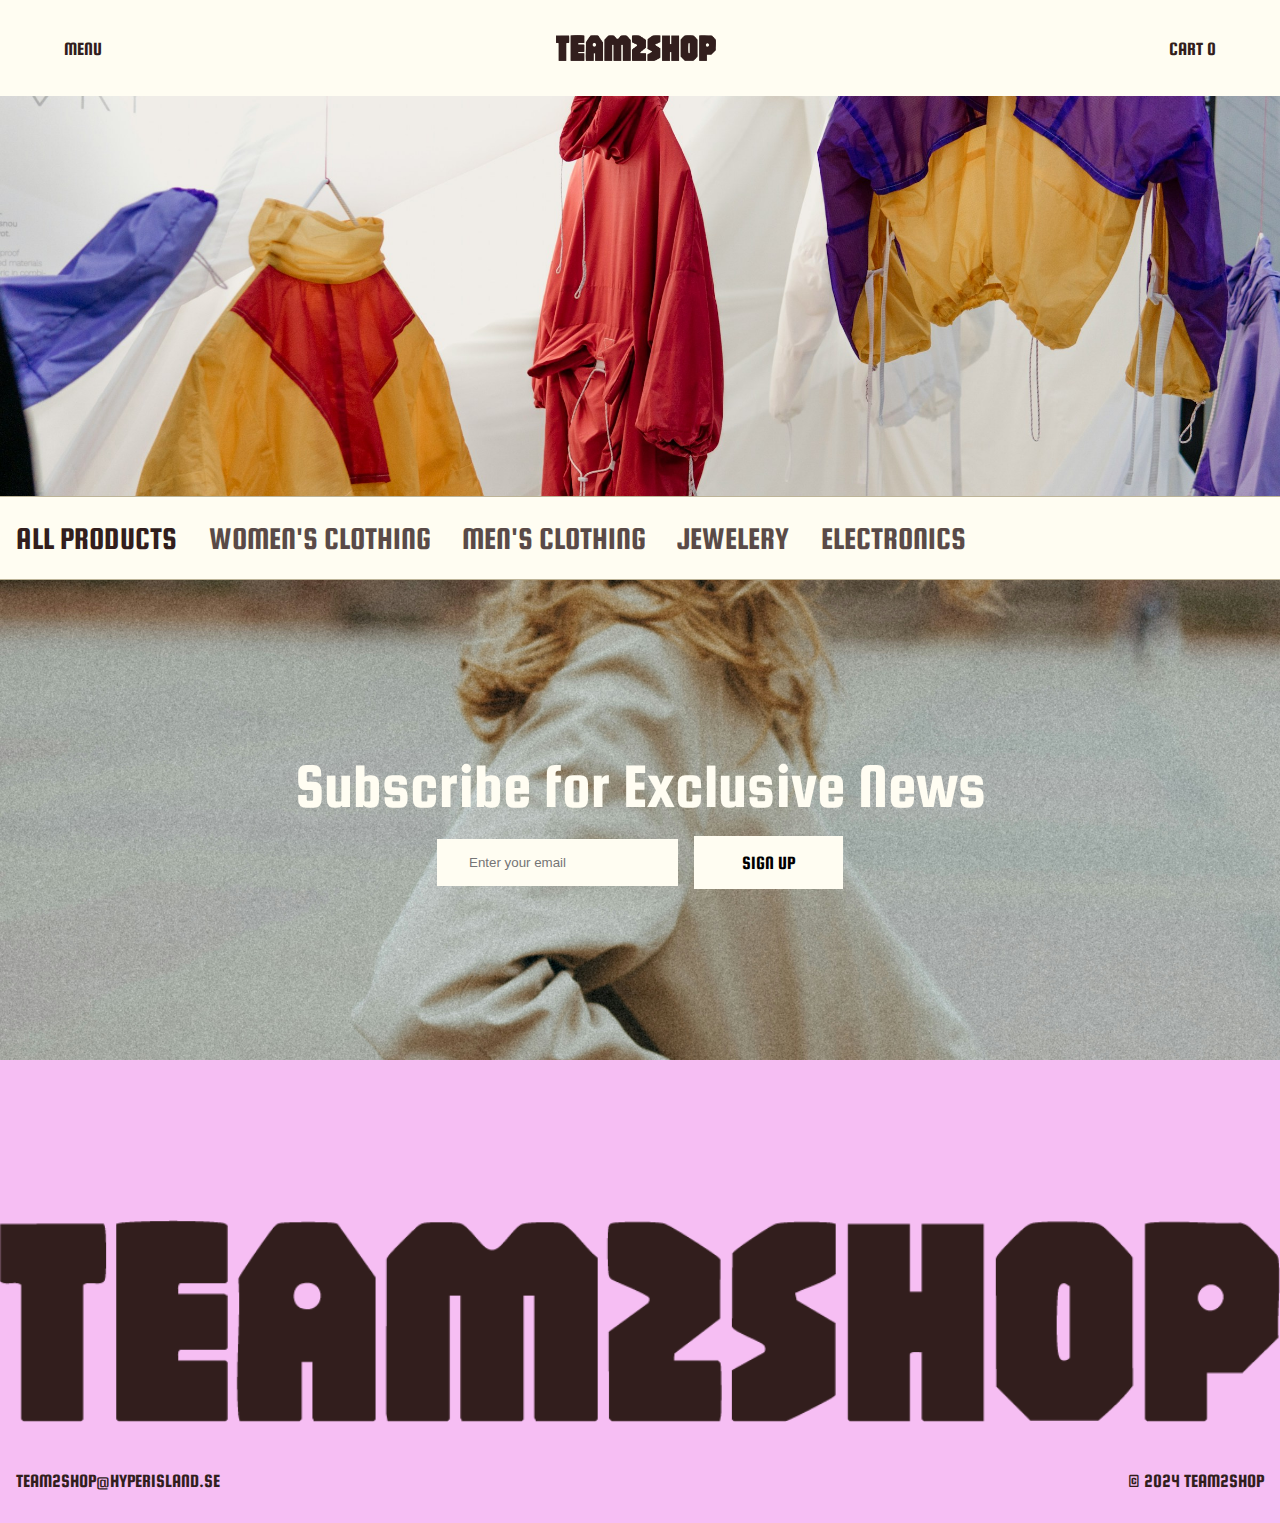
<file: index.html>
<!doctype html>
<html lang="en">

<head>
  <meta charset="UTF-8" />
  <meta name="viewport" content="width=device-width, initial-scale=1.0" />
  <link rel="stylesheet" href="https://cdnjs.cloudflare.com/ajax/libs/font-awesome/6.0.0/css/all.min.css" />
  <link href="https://fonts.googleapis.com/css2?family=Squada+One&display=swap" rel="stylesheet" />
  <link href="https://fonts.googleapis.com/css2?family=Lexend:wght@400;700&display=swap" rel="stylesheet" />

  <title>Team2Shop - We have everything and more</title>

  <link rel="icon" type="image/png" href="c0446ccd23cc384a58b9.png" sizes="96x96" />
  <link rel="icon" type="image/svg+xml" href="bb2a0cdf21a91969e339.svg" />
  <link rel="shortcut icon" href="f8fc35176f13cc4d7a04.ico" />
  <link rel="apple-touch-icon" sizes="180x180" href="a25310d79d33ccc2bf2a.png" />
  <link rel="manifest" href="db6fa9f1c5fb7a7a01c3.webmanifest" />

<script defer src="main.js"></script></head>

<body>
  <div id="body-container">
      <aside id="cartContainer"></aside>
      <section id="hero"></section>
      <section id="categories"></section>
      <section id="products" class="product-container"></section>
      
      <template id="productrow">
          <div>
              <p id="title"></p>
              <p id="description"></p>
              <p id="price"></p>
              <button id="addToCart">Add to cart</button>
              <br />
          </div>
      </template>

      <section id="checkout-page"></section>
      <section id="newsletter"></section>
      <footer id="footer"></footer>
  </div>
</body>

</html>
</file>
